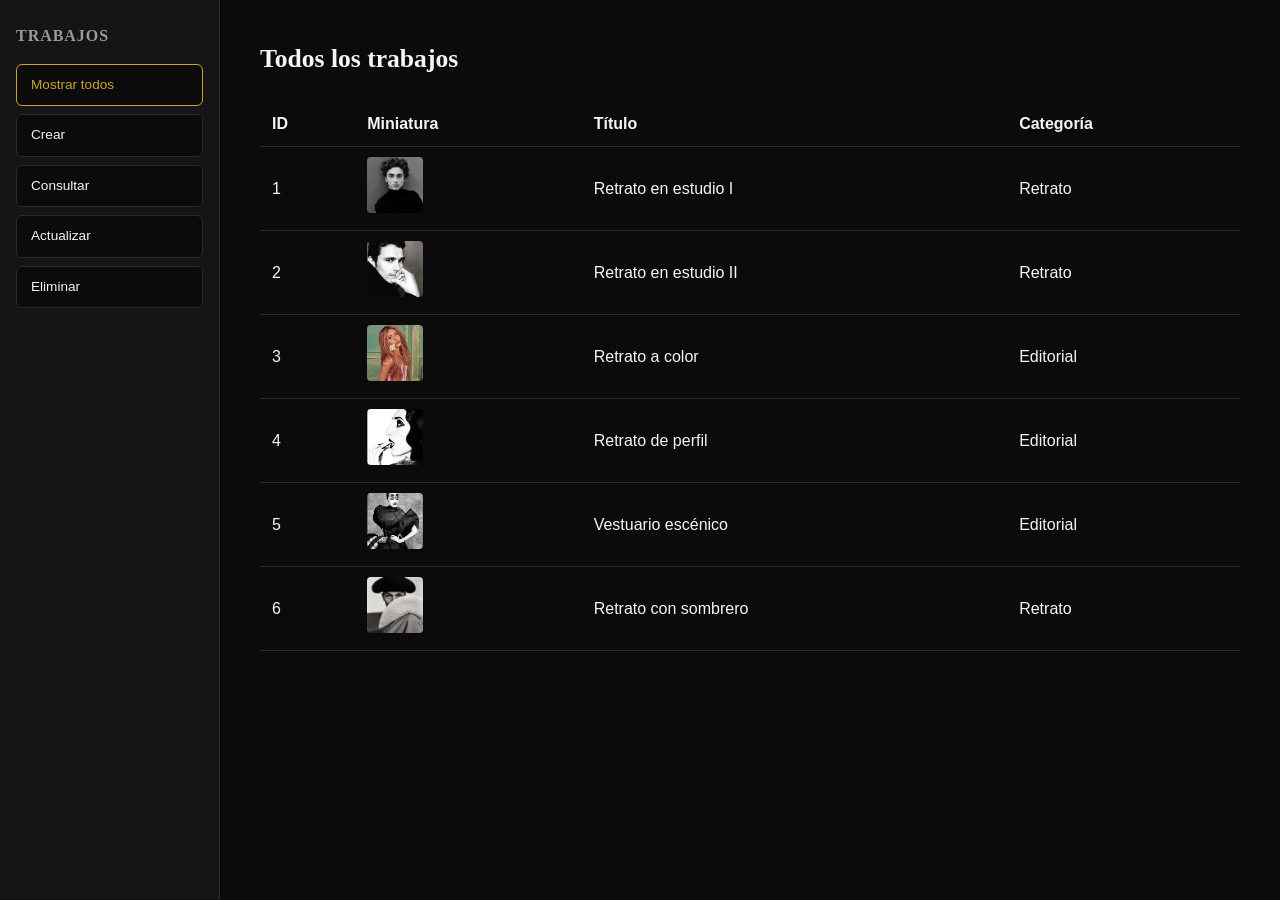
<file: gestion.html>
<!DOCTYPE html>
<html lang="es">
<head>
  <meta charset="UTF-8">
  <meta name="viewport" content="width=device-width, initial-scale=1.0">
  <title>Gestión de trabajos — Rubén Afanador</title>
  <!-- Mismo styles.css que index.html: reusa las variables de color y
       agrega las reglas de sidebar/tabla/formulario al final -->
  <link rel="stylesheet" href="styles.css">
</head>
<body class="gestion">

  <aside class="sidebar">
    <h2 class="sidebar-titulo">Trabajos</h2>
    <nav class="sidebar-nav">
      <!-- data-seccion apunta al id de la sección que gestion.js muestra
           al hacer click (ver mostrarSeccion() en gestion.js) -->
      <button class="sidebar-item activo" data-seccion="mostrar-todos">Mostrar todos</button>
      <button class="sidebar-item" data-seccion="crear">Crear</button>
      <button class="sidebar-item" data-seccion="consultar">Consultar</button>
      <button class="sidebar-item" data-seccion="actualizar">Actualizar</button>
      <button class="sidebar-item" data-seccion="eliminar">Eliminar</button>
    </nav>
  </aside>

  <main class="contenido">

    <!-- Se ve por defecto (coincide con el botón "activo" de arriba) -->
    <section id="seccion-mostrar-todos" class="seccion">
      <h1>Todos los trabajos</h1>
      <!-- gestion.js la llena con una fila por cada trabajo -->
      <table id="tabla-trabajos" class="tabla">
        <thead>
          <tr>
            <th>ID</th>
            <th>Miniatura</th>
            <th>Título</th>
            <th>Categoría</th>
          </tr>
        </thead>
        <tbody id="tabla-trabajos-body"></tbody>
      </table>
    </section>

    <section id="seccion-crear" class="seccion" hidden>
      <h1>Agregar trabajo</h1>
      <!-- La imagen va como ruta/URL (ej. "images/trabajo-7.png"), no
           como archivo subido: un sitio estático no tiene dónde guardar
           un archivo nuevo sin un backend -->
      <form id="form-crear" class="form-crear">
        <label for="crear-titulo">Título</label>
        <input type="text" id="crear-titulo" name="titulo" required>

        <label for="crear-imagen">Imagen (ruta o URL)</label>
        <input type="text" id="crear-imagen" name="imagen" placeholder="images/trabajo-7.png" required>

        <label for="crear-categoria">Categoría</label>
        <input type="text" id="crear-categoria" name="categoria" required>

        <label for="crear-descripcion">Descripción</label>
        <textarea id="crear-descripcion" name="descripcion" rows="3" required></textarea>

        <button type="submit">Agregar trabajo</button>
      </form>
    </section>

    <section id="seccion-consultar" class="seccion" hidden>
      <h1>Consultar trabajo</h1>
      <!-- Los <select class="select-trabajo"> los llena gestion.js con
           una opción "id - título" por trabajo -->
      <div class="form-crear">
        <label for="consultar-id">Trabajo</label>
        <select id="consultar-id" class="select-trabajo"></select>
      </div>
      <article id="ficha-trabajo" class="ficha" hidden></article>
    </section>

    <section id="seccion-actualizar" class="seccion" hidden>
      <h1>Actualizar trabajo</h1>
      <div class="form-crear">
        <label for="actualizar-id">Trabajo</label>
        <select id="actualizar-id" class="select-trabajo"></select>
      </div>
      <!-- Mismos campos (y mismos "name") que form-crear, así gestion.js
           usa la misma función leerTrabajoDelFormulario() para ambos -->
      <form id="form-actualizar" class="form-crear" hidden>
        <label for="actualizar-titulo">Título</label>
        <input type="text" id="actualizar-titulo" name="titulo" required>

        <label for="actualizar-imagen">Imagen (ruta o URL)</label>
        <input type="text" id="actualizar-imagen" name="imagen" required>

        <label for="actualizar-categoria">Categoría</label>
        <input type="text" id="actualizar-categoria" name="categoria" required>

        <label for="actualizar-descripcion">Descripción</label>
        <textarea id="actualizar-descripcion" name="descripcion" rows="3" required></textarea>

        <button type="submit">Guardar cambios</button>
      </form>
    </section>

    <section id="seccion-eliminar" class="seccion" hidden>
      <h1>Eliminar trabajo</h1>
      <div class="form-crear">
        <label for="eliminar-id">Trabajo</label>
        <select id="eliminar-id" class="select-trabajo"></select>

        <div id="eliminar-confirmacion" hidden>
          <p id="eliminar-mensaje"></p>
          <div class="form-botones">
            <button type="button" id="btn-eliminar">Sí, eliminar</button>
            <button type="button" id="btn-cancelar-eliminar">Cancelar</button>
          </div>
        </div>
      </div>
    </section>

  </main>

</body>
<!-- data.js primero: gestion.js necesita leerTrabajos()/guardarTrabajos() -->
<script src="data.js"></script>
<script src="gestion.js"></script>
</html>
</file>
<file: styles.css>
/* Paleta oscura con acento dorado, típica de portafolios de fotografía:
   el negro deja que las fotos sean lo más llamativo de la página. */
:root {
  --bg: #0b0b0c;
  --surface: #151517;
  --borde: #2a2a2d;
  --texto: #f5f5f3;
  --texto-secundario: #9a9a9a;
  --acento: #c9a227;
}

* {
  box-sizing: border-box;
}

body {
  margin: 0;
  background-color: var(--bg);
  color: var(--texto);
  font-family: 'Inter', sans-serif;
  line-height: 1.5;
}

h1, h2, h3 {
  font-family: 'Playfair Display', serif;
  margin: 0;
}

a {
  color: inherit;
  text-decoration: none;
}

/* --- NAV --- */

.nav {
  position: sticky;
  top: 0;
  z-index: 20;
  display: flex;
  align-items: center;
  justify-content: space-between;
  padding: 18px 32px;
  background-color: rgba(11, 11, 12, 0.9);
  backdrop-filter: blur(8px);
  border-bottom: 1px solid var(--borde);
}

.nav-logo {
  font-family: 'Playfair Display', serif;
  font-size: 1.2rem;
  letter-spacing: 0.04em;
}

.nav-links {
  display: flex;
  gap: 28px;
  font-size: 0.9rem;
}

.nav-links a:hover {
  color: var(--acento);
}

.nav-toggle {
  display: none;
  background: none;
  border: none;
  color: var(--texto);
  font-size: 1.4rem;
  cursor: pointer;
}

/* --- HERO --- */

.hero {
  position: relative;
  height: 100vh;
  min-height: 480px;
  display: flex;
  align-items: center;
  justify-content: center;
  text-align: center;
  overflow: hidden;
}

.hero-imagen {
  position: absolute;
  inset: 0;
  width: 100%;
  height: 100%;
  object-fit: cover;
  /* Oscurece la foto para que el texto blanco encima se lea bien */
  filter: brightness(0.5);
}

.hero-contenido {
  position: relative;
  z-index: 1;
  display: flex;
  flex-direction: column;
  align-items: center;
  gap: 16px;
  padding: 0 20px;
}

.hero-contenido h1 {
  font-size: clamp(2.2rem, 6vw, 4rem);
  letter-spacing: 0.03em;
}

.hero-tagline {
  margin: 0;
  color: var(--texto-secundario);
  font-size: 1.05rem;
  max-width: 480px;
}

.btn-primario {
  margin-top: 8px;
  padding: 12px 32px;
  border: 1px solid var(--acento);
  border-radius: 999px;
  color: var(--texto);
  font-size: 0.9rem;
  letter-spacing: 0.05em;
  text-transform: uppercase;
  transition: background-color 0.2s;
}

.btn-primario:hover {
  background-color: var(--acento);
  color: var(--bg);
}

/* --- SECCIONES (comunes a galería, sobre mí, servicios, contacto) --- */

.titulo-seccion {
  font-size: clamp(1.6rem, 4vw, 2.2rem);
  text-align: center;
  letter-spacing: 0.03em;
}

.subtitulo-seccion {
  text-align: center;
  color: var(--texto-secundario);
  font-size: 0.85rem;
  margin-top: 6px;
}

/* --- GALERÍA --- */

.galeria {
  padding: 80px 32px;
  max-width: 1200px;
  margin: 0 auto;
}

.galeria-grid {
  margin-top: 40px;
  display: grid;
  grid-template-columns: repeat(4, 1fr);
  grid-auto-rows: 220px;
  gap: 14px;
}

/* Un par de fotos ocupan 2 filas, para que la grilla no se vea tan
   uniforme (look típico de galería de fotografía) */
.galeria-grid figure:nth-child(1),
.galeria-grid figure:nth-child(6) {
  grid-row: span 2;
}

.galeria-grid figure {
  margin: 0;
  position: relative;
  overflow: hidden;
  border-radius: 4px;
  cursor: pointer;
}

.galeria-grid img {
  width: 100%;
  height: 100%;
  object-fit: cover;
  transition: transform 0.4s ease;
}

.galeria-grid figure:hover img {
  transform: scale(1.06);
}

/* --- SOBRE MÍ --- */

.sobre-mi {
  display: flex;
  flex-wrap: wrap;
  align-items: center;
  gap: 48px;
  max-width: 1000px;
  margin: 0 auto;
  padding: 80px 32px;
}

.sobre-mi-foto {
  flex: 1 1 280px;
  max-width: 340px;
  aspect-ratio: 3 / 4;
  object-fit: cover;
  border-radius: 6px;
}

.sobre-mi-texto {
  flex: 1 1 320px;
  display: flex;
  flex-direction: column;
  gap: 14px;
}

.sobre-mi-texto p {
  color: var(--texto-secundario);
}

/* --- SERVICIOS --- */

.servicios {
  padding: 80px 32px;
  background-color: var(--surface);
}

.servicios-grid {
  margin-top: 40px;
  display: grid;
  grid-template-columns: repeat(auto-fit, minmax(220px, 1fr));
  gap: 24px;
  max-width: 1000px;
  margin-inline: auto;
}

.servicio {
  padding: 28px 24px;
  border: 1px solid var(--borde);
  border-radius: 8px;
  text-align: center;
}

.servicio h3 {
  font-size: 1.2rem;
  color: var(--acento);
}

.servicio p {
  margin-top: 10px;
  color: var(--texto-secundario);
  font-size: 0.9rem;
}

/* --- CONTACTO --- */

.contacto {
  padding: 80px 32px;
  max-width: 560px;
  margin: 0 auto;
  text-align: center;
}

.contacto-datos {
  color: var(--texto-secundario);
  margin-top: 10px;
}

.contacto-datos a:hover {
  color: var(--acento);
  text-decoration: underline;
}

.form-contacto {
  margin-top: 32px;
  display: flex;
  flex-direction: column;
  gap: 14px;
  text-align: left;
}

.form-contacto input,
.form-contacto textarea {
  padding: 12px 14px;
  background-color: var(--surface);
  border: 1px solid var(--borde);
  border-radius: 6px;
  color: var(--texto);
  font: inherit;
  resize: vertical;
}

.form-contacto input:focus,
.form-contacto textarea:focus {
  outline: none;
  border-color: var(--acento);
}

.form-contacto button {
  margin-top: 6px;
  padding: 12px;
  border: none;
  border-radius: 999px;
  background-color: var(--acento);
  color: var(--bg);
  font-weight: 600;
  letter-spacing: 0.03em;
  text-transform: uppercase;
  font-size: 0.85rem;
  cursor: pointer;
}

.contacto-mensaje {
  margin-top: 16px;
  color: var(--acento);
  font-size: 0.9rem;
}

.contacto-mensaje[hidden] {
  display: none;
}

/* --- LIGHTBOX --- */

.lightbox {
  position: fixed;
  inset: 0;
  z-index: 100;
  display: flex;
  align-items: center;
  justify-content: center;
  padding: 24px;
  background-color: rgba(0, 0, 0, 0.9);
}

.lightbox[hidden] {
  display: none;
}

.lightbox-imagen {
  max-width: 90vw;
  max-height: 85vh;
  object-fit: contain;
  border-radius: 4px;
}

.lightbox-cerrar {
  position: absolute;
  top: 20px;
  right: 24px;
  width: 40px;
  height: 40px;
  border-radius: 50%;
  border: 1px solid var(--borde);
  background-color: var(--surface);
  color: var(--texto);
  font-size: 1.1rem;
  cursor: pointer;
}

/* --- FOOTER --- */

.footer {
  padding: 32px;
  text-align: center;
  color: var(--texto-secundario);
  font-size: 0.8rem;
  border-top: 1px solid var(--borde);
}

/* --- RESPONSIVE --- */

/* === GESTIÓN (gestion.html) ===
   Mismo patrón de sidebar + contenido que proyectos1/gestion.html, pero
   con la paleta oscura/dorada de este portafolio en vez del morado. */

body.gestion {
  display: flex;
  flex-direction: row;
  align-items: stretch;
  min-height: 100vh;
}

.sidebar {
  flex-shrink: 0;
  width: 220px;
  padding: 24px 16px;
  display: flex;
  flex-direction: column;
  gap: 16px;
  background-color: var(--surface);
  border-right: 1px solid var(--borde);
}

/* .sidebar usa display:flex, que le gana al atributo hidden; igual pasa
   con .contenido [hidden] más abajo (mismo motivo que en proyectos1) */
.sidebar[hidden] {
  display: none;
}

.sidebar-titulo {
  margin: 0;
  font-size: 1rem;
  text-transform: uppercase;
  letter-spacing: 0.06em;
  color: var(--texto-secundario);
}

.sidebar-nav {
  display: flex;
  flex-direction: column;
  gap: 8px;
}

.sidebar-item {
  padding: 10px 14px;
  text-align: left;
  font: inherit;
  font-size: 0.85rem;
  color: var(--texto);
  background-color: var(--bg);
  border: 1px solid var(--borde);
  border-radius: 6px;
  cursor: pointer;
}

.sidebar-item:hover {
  border-color: var(--acento);
}

.sidebar-item.activo {
  border-color: var(--acento);
  color: var(--acento);
}

.contenido {
  flex: 1;
  min-width: 0;
  padding: 40px;
  overflow-y: auto;
}

.contenido [hidden] {
  display: none;
}

.seccion h1 {
  margin-bottom: 24px;
  font-size: 1.6rem;
}

.tabla {
  width: 100%;
  border-collapse: collapse;
}

.tabla th,
.tabla td {
  padding: 10px 12px;
  text-align: left;
  border-bottom: 1px solid var(--borde);
}

.tabla-miniatura {
  width: 56px;
  height: 56px;
  object-fit: cover;
  border-radius: 4px;
}

.form-crear {
  display: flex;
  flex-direction: column;
  gap: 6px;
  max-width: 420px;
}

.form-crear label {
  margin-top: 10px;
  font-size: 0.8rem;
  color: var(--texto-secundario);
}

.form-crear input,
.form-crear textarea,
.form-crear select {
  padding: 10px 12px;
  font: inherit;
  color: var(--texto);
  background-color: var(--surface);
  border: 1px solid var(--borde);
  border-radius: 6px;
  resize: vertical;
}

.form-crear input:focus,
.form-crear textarea:focus,
.form-crear select:focus {
  outline: none;
  border-color: var(--acento);
}

.form-crear button {
  margin-top: 16px;
  padding: 10px 24px;
  align-self: flex-start;
  border: none;
  border-radius: 999px;
  background-color: var(--acento);
  color: var(--bg);
  font-weight: 600;
  font-size: 0.85rem;
  letter-spacing: 0.03em;
  text-transform: uppercase;
  cursor: pointer;
}

.form-botones {
  display: flex;
  flex-wrap: wrap;
  gap: 8px;
}

.form-botones button {
  padding: 10px 20px;
  border: 1px solid var(--borde);
  border-radius: 999px;
  background-color: var(--surface);
  color: var(--texto);
  font: inherit;
  cursor: pointer;
}

#btn-eliminar {
  border-color: var(--acento);
  color: var(--acento);
}

.ficha {
  display: flex;
  flex-direction: column;
  gap: 12px;
  max-width: 420px;
  margin-top: 24px;
  padding: 20px;
  background-color: var(--surface);
  border: 1px solid var(--borde);
  border-radius: 8px;
}

.ficha img {
  width: 100%;
  aspect-ratio: 4 / 3;
  object-fit: cover;
  border-radius: 6px;
}

.ficha h2 {
  margin: 0;
}

.ficha p {
  margin: 0;
  color: var(--texto-secundario);
}

@media (max-width: 720px) {
  body.gestion {
    flex-direction: column;
  }

  .sidebar {
    width: 100%;
    flex-direction: row;
    flex-wrap: wrap;
    border-right: none;
    border-bottom: 1px solid var(--borde);
  }

  .sidebar-nav {
    flex-direction: row;
    flex-wrap: wrap;
  }

  .nav-toggle {
    display: block;
  }

  .nav-links {
    position: absolute;
    top: 100%;
    left: 0;
    right: 0;
    flex-direction: column;
    gap: 0;
    background-color: var(--bg);
    border-bottom: 1px solid var(--borde);
    /* Oculto por defecto: script.js agrega "abierto" al hacer click en
       el botón de hamburguesa. No se usa [hidden] porque la transición
       de altura con display:none no se puede animar */
    max-height: 0;
    overflow: hidden;
    transition: max-height 0.25s ease;
  }

  .nav-links.abierto {
    max-height: 240px;
  }

  .nav-links a {
    padding: 14px 24px;
    border-top: 1px solid var(--borde);
  }

  .galeria-grid {
    grid-template-columns: repeat(2, 1fr);
    grid-auto-rows: 160px;
  }

  .sobre-mi {
    flex-direction: column;
    text-align: center;
  }
}
</file>
